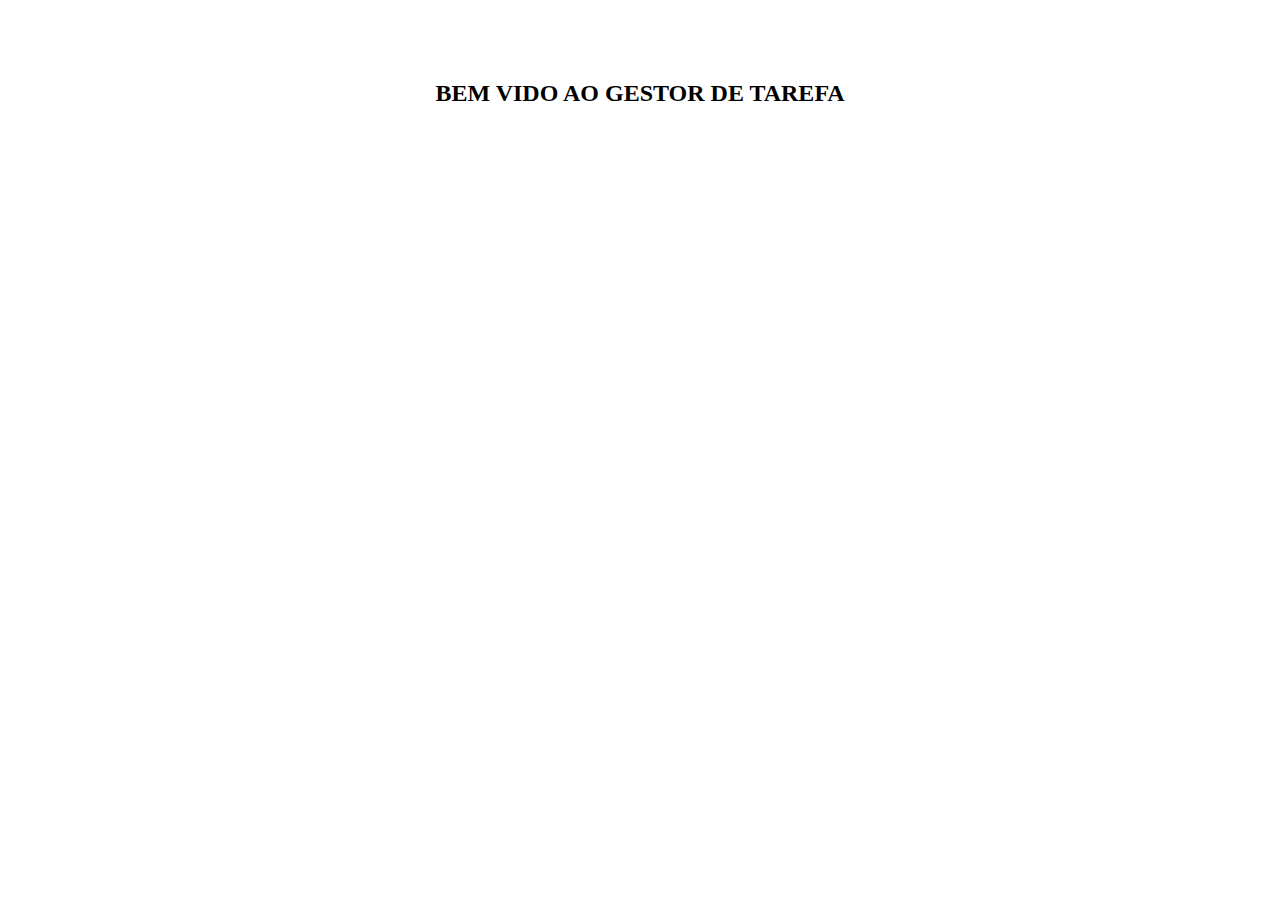
<file: index.html>
<!DOCTYPE html>
<html lang="en">
<head>
    <meta charset="UTF-8">
    <meta name="viewport" content="width=device-width, initial-scale=1.0">
    <title>GESTOR DE TAREFAS</title>
    <link rel="stylesheet" href="./style/global/global.css">
</head>
<body>
      <h2 style="text-align: center; margin-top: 5rem;"> 
        BEM VIDO AO GESTOR DE TAREFA 
      </h2>
    <script src="./javascript/started/redirect.js"></script>
    
</body>
</html>
</file>
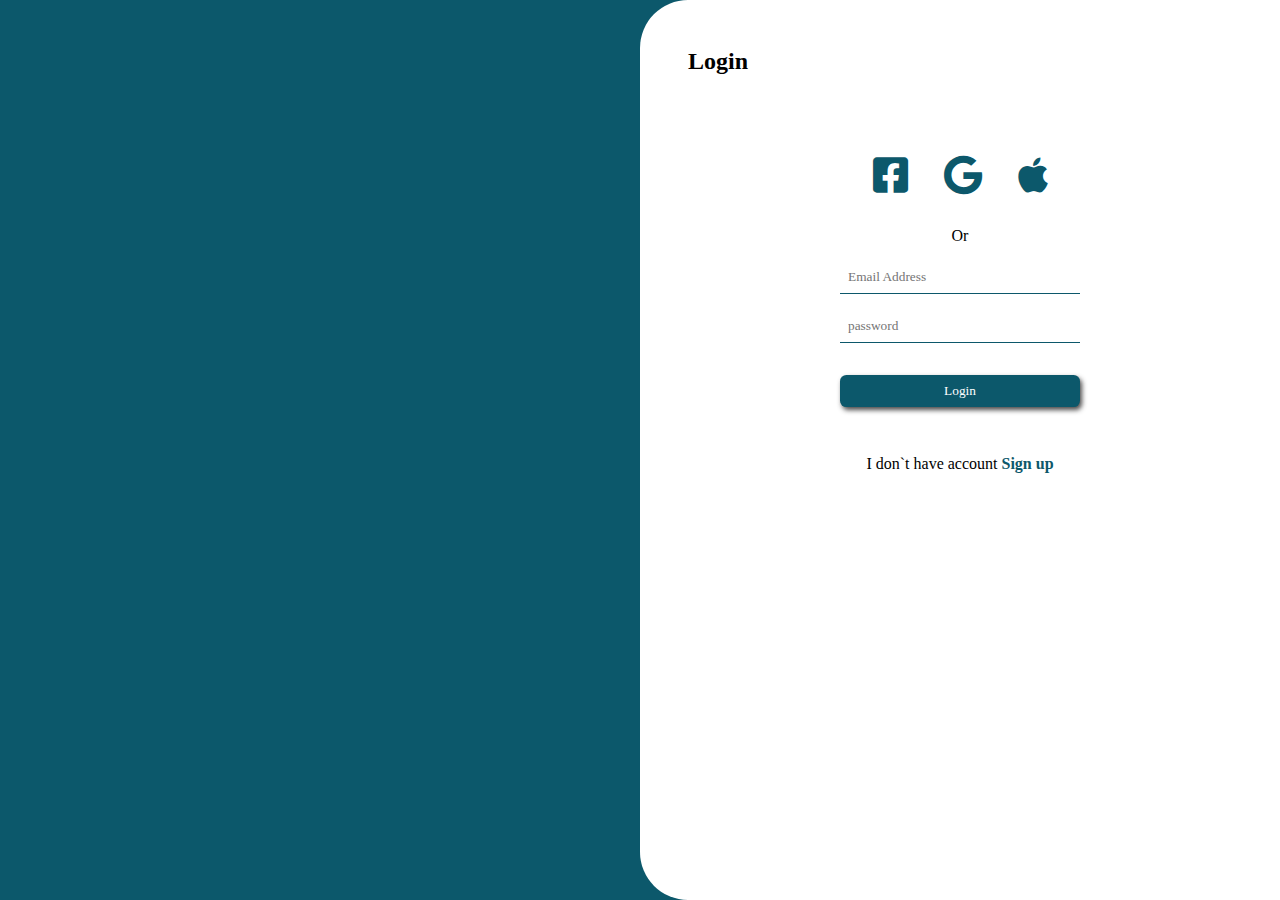
<file: pages/signIn.html>
<!DOCTYPE html>
<html lang="en">
  <head>
    <meta charset="UTF-8" />
    <meta http-equiv="X-UA-Compatible" content="IE=edge" />
    <meta name="viewport" content="width=device-width, initial-scale=1.0" />
    <title>SIGN IN</title>
    <link rel="stylesheet" href="../style/pages/signIn.css" />
  </head>
  <body>
    <main class="container">
      <div class="content">
        <h2>Login</h2>
        <div class="center">
          <div class="OT">
            <a href="#"><i class="fab fa-facebook-square"></i></a>
            <a href="#"><i class="fab fa-google"></i></a>
            <a href="#"><i class="fab fa-apple"></i></a>
          </div>
          <p class="or">Or</p>
          <div class="form">
            <form action="#">
              <input
                type="text"
                name="email"
                id="email"
                placeholder="Email Address"
              />
              <input
                type="text"
                name="password"
                id="password"
                placeholder="password"
              />
              <div>
                
                <button class="go borderR"> <span class="span"></span>Login</button>
              </div>
              
            </form>
            <p>
               I don`t have account 
              <a href="#" class="signInLink"> Sign up </a>
            </p>
          </div>
        </div>
      </div>
</file>
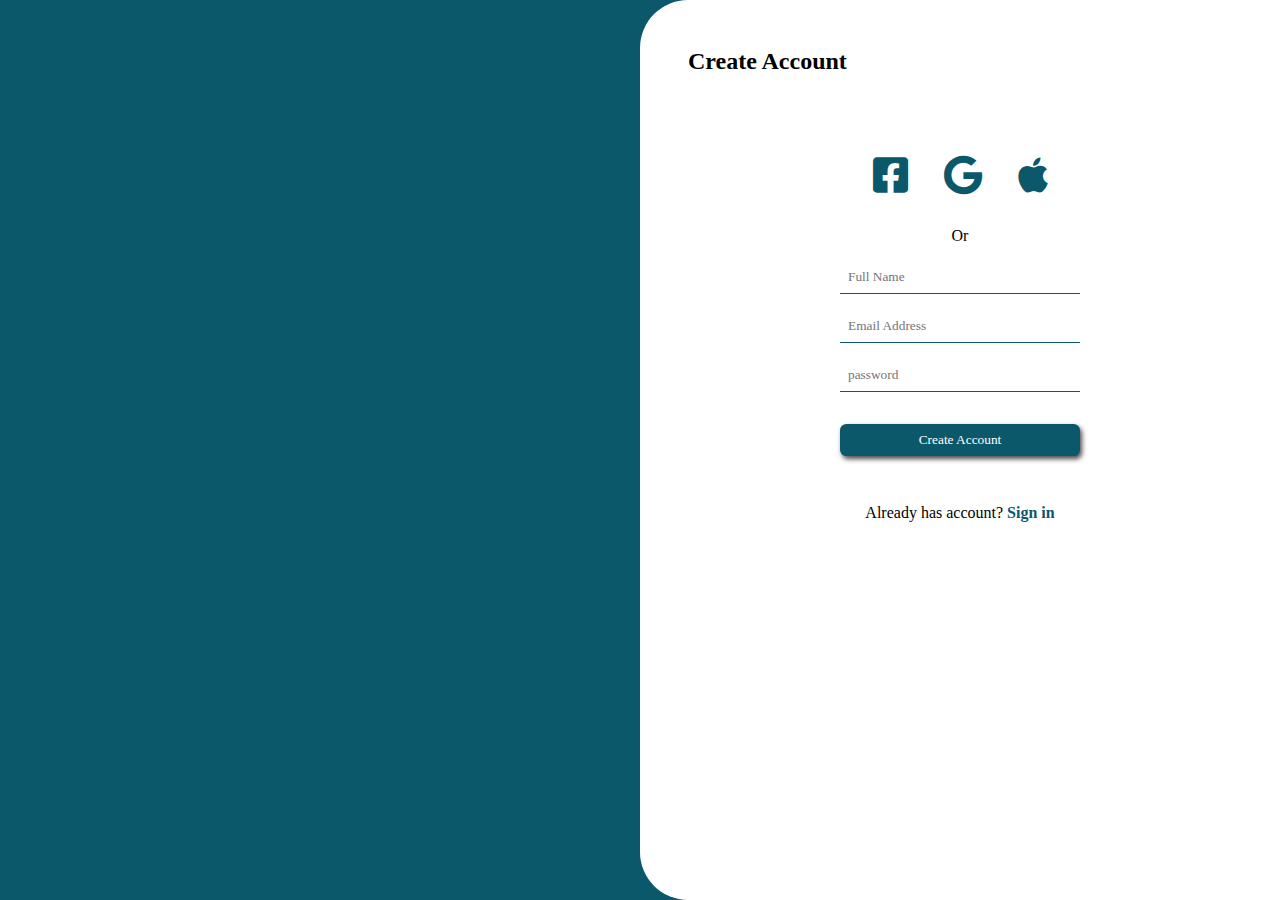
<file: pages/signUp.html>
<!DOCTYPE html>
<html lang="en">
  <head>
    <meta charset="UTF-8" />
    <meta http-equiv="X-UA-Compatible" content="IE=edge" />
    <meta name="viewport" content="width=device-width, initial-scale=1.0" />
    <title>SIGN UP</title>
    <link rel="stylesheet" href="../style/pages/signIn.css" />
  </head>
  <body>
    <main class="container">
      <div class="content">
        <h2>Create Account</h2>
        <div class="center">
          <div class="OT">
            <a href="#"><i class="fab fa-facebook-square"></i></a>
            <a href="#"><i class="fab fa-google"></i></a>
            <a href="#"><i class="fab fa-apple"></i></a>
          </div>
          <p class="or">Or</p>
          <div class="form">
            <form action="#">
              <input
                type="text"
                name="name"
                id="name"
                placeholder="Full Name"
              />
              <input
                type="text"
                name="email"
                id="email"
                placeholder="Email Address"
              />
              <input
                type="text"
                name="password"
                id="password"
                placeholder="password"
              />
              <div>
                
                <button class="go borderR"> <span class="span"></span> Create Account</button>
              </div>
              
            </form>
            <p>
              Already has account?
              <a href="#" class="signInLink"> Sign in </a>
            </p>
          </div>
        </div>
      </div>
    </main>
  </body>
</html>
</file>
<file: style/global/global.css>
* {
  font-family: "poppins";
  margin: 0%;
  padding: 0%;
  box-sizing: border-box;
}

.borderR {
  border-radius: 0.4rem;
}

:root {
  --background: #ffffff;
  --button: #0c586b;
  --color: #0f0e0e;
  --destac: #07617a;
}
</file>
<file: style/pages/signIn.css>
@import url(../global/global.css);
@import url(../icons/fontawesome/css/all.min.css);

.container {
  background-color: var(--button);
  width: 100vw;
  height: 100vh;
}

.content {
  padding: 3rem;
  background-color: var(--background);
  width: 50%;
  position: fixed;
  right: 0;
  top: 0;
  height: 100vh;
  border-radius: 3rem 0rem 0rem 3rem;
}

.center {
  margin-top: 4rem;

  text-align: center;
}

.center .OT {
  margin-bottom: 1rem;
}
.center .OT i {
  color: var(--button);
  margin: 1rem;
  font-size: 2.5rem;
}
.or {
  margin-bottom: 1rem;
}
.center .form form {
  width: 15rem;
  margin: auto;
}

.center .form input {
  display: block;
  width: 100%;
  padding: 0.5rem;
  border: none;
  border-bottom: 1.5px solid var(--button);
  margin-bottom: 1rem;
  
}
.center .form button {
  width: 100%;
  border: none;
  background-color: var(--button);
  color: var(--background);
  padding: 0.5rem;
  margin-top: 1rem;
  margin-bottom: 3rem;
  box-shadow: 2px 3px 5px rgba(52, 51, 51, 0.889);
}

.center .form button:hover{
    transition: 0.2s;
    background-color: var(--destac);
    
}
.signInLink {
  text-decoration: none;
  color: var(--button);
  font-weight: 600;
}
</file>
